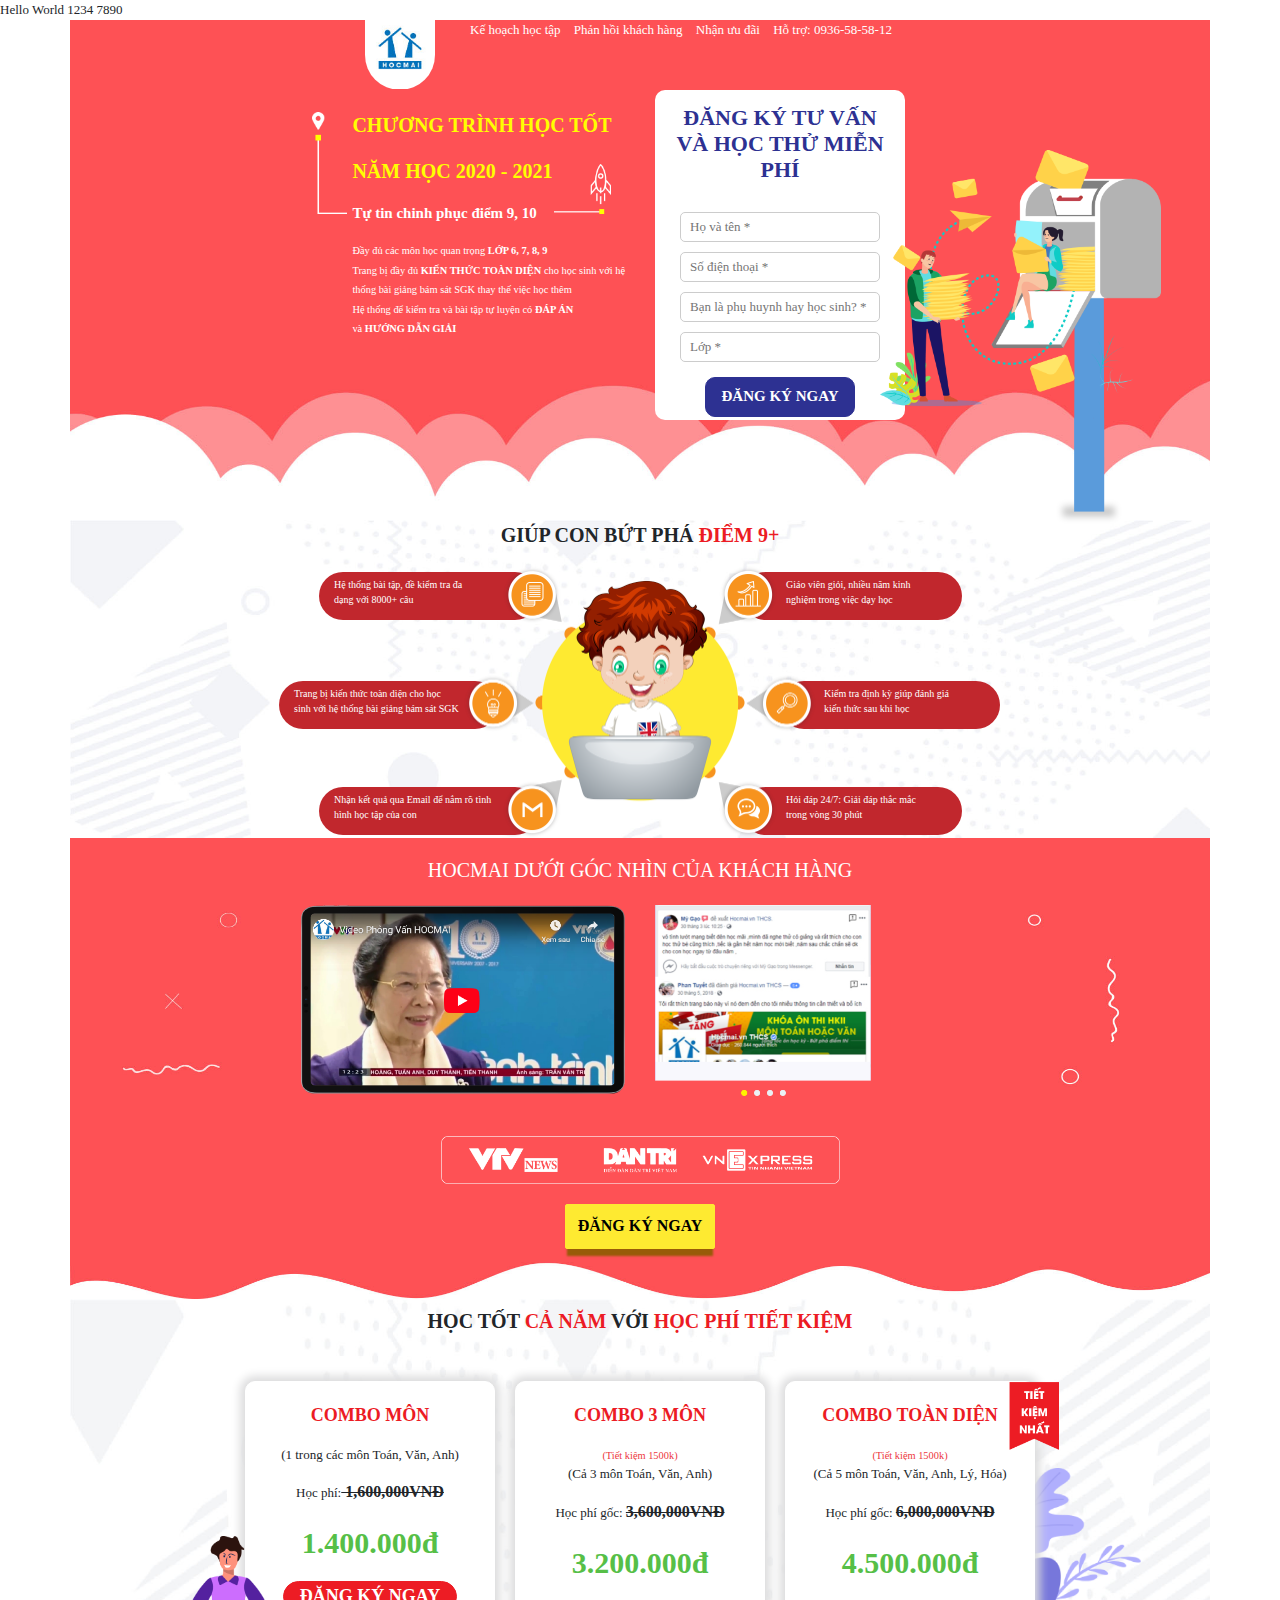
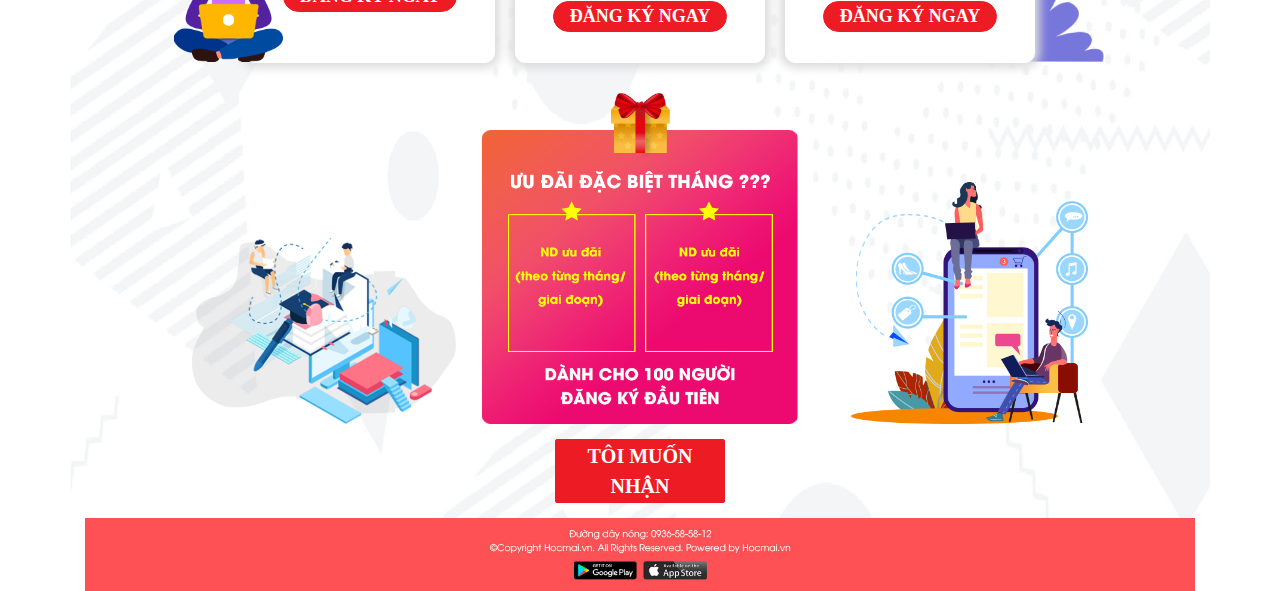
<file: 1/index.html>
<!DOCTYPE html>
<html lang="en">

<head>
    <meta charset="UTF-8">
    <meta name="viewport" content="width=device-width, initial-scale=1.0">
    <link rel="stylesheet" href="https://stackpath.bootstrapcdn.com/bootstrap/4.4.1/css/bootstrap.min.css"
        integrity="sha384-Vkoo8x4CGsO3+Hhxv8T/Q5PaXtkKtu6ug5TOeNV6gBiFeWPGFN9MuhOf23Q9Ifjh" crossorigin="anonymous">
    <link rel="stylesheet" href="https://cdnjs.cloudflare.com/ajax/libs/font-awesome/4.7.0/css/font-awesome.min.css">
    <link rel="stylesheet" href="./css/style.css">
    <link rel="stylesheet" href="./css/responsive.css">
    <title>Document</title>
</head>

<body>
    <!--LAYOUT 1-->
    Hello World 1234 7890
    <header>
        <div class="container">
            <div class="row">
                <div class="col-sm-7 col-md-6 col-lg-4 col-7">
                    <div class="logo"></div>
                </div>
                <div class="col-sm-5 col-md-6 col-lg-8 col-5 menu">
                    <div class="topnav" id="myTopnav">
                        <a href="#">Kế hoạch học tập</a>
                        <a href="#">Phản hồi khách hàng</a>
                        <a href="#">Nhận ưu đãi</a>
                        <a href="#">Hỗ trợ: 0936-58-58-12</a>
                        <a href="javascript:void(0);" class="icon" onclick="toggleNav()">
                            <i class="fa fa-bars"></i>
                        </a>
                    </div>
                </div>
            </div>
            <div class="row">
                <div class="col-md-6">
                    <div class="left-layout1">
                        <div class="left1-p1">
                            <p class="title">Chương trình học tốt</p>
                            <p class="title">Năm học 2020 - 2021</p>
                            <p class="sub-title">Tự tin chinh phục điểm 9, 10</p>
                            <img src="./images/left.png" class="icon-left" alt="">
                            <img src="./images/right.png" class="icon-right" alt="">
                            <small><i class="fa fa-star"></i> Đầy đủ các môn học quan trọng <b>LỚP 6, 7, 8,
                                    9</b></small><br>
                            <small><i class="fa fa-star"></i> Trang bị đầy đủ <b>KIẾN THỨC TOÀN DIỆN</b> cho học sinh
                                với hệ</small><br>
                            <small>thống bài giảng bám sát SGK thay thế việc học thêm</small><br>
                            <small><i class="fa fa-star"></i> Hệ thống để kiểm tra và bài tập tự luyện có <b>ĐÁP
                                    ÁN</b></small><br>
                            <small>và <b>HƯỚNG DẪN GIẢI</b></small><br>
                            <button>Đăng ký ngay</button>
                        </div>
                    </div>
                </div>
                <div class="col-md-6 right-layout1">
                    <div class="form">
                        <h3>Đăng ký tư vấn và học thử miễn phí</h3>
                        <input type="text" placeholder="Họ và tên *">
                        <input type="text" placeholder="Số điện thoại *">
                        <input type="text" placeholder="Bạn là phụ huynh hay học sinh? *">
                        <input type="text" placeholder="Lớp *">
                        <button>Đăng ký ngay</button>
                    </div>
                    <div class="thumbnail">
                        <img src="./images/anhtrangtri.png">
                    </div>
                </div>
            </div>
        </div>
    </header>
    <!--END LAYOUT 1-->
    <!--LAYOUT 2-->
    <div class="container layout2">
        <div class="row">
            <div class="mx-auto img-center">
                <p class="text-center title">Giúp con bứt phá <b style="color:#ec1b24;">điểm 9+</b></p>
                <img src="./images/thangbe1.png" class="rounded mx-auto d-block" width="50%" alt="">
                <div class="chips chip-left chip1">
                    <p>Hệ thống bài tập, đề kiểm tra đa <br> dạng với 8000+ câu</p>
                </div>
                <div class="chips chip-left chip2">
                    <p>Trang bị kiến thức toàn diện cho học <br> sinh với hệ thống bài giảng bám sát SGK</p>
                </div>
                <div class="chips chip-left chip3">
                    <p>Nhận kết quả qua Email để nắm rõ tình <br> hình học tập của con</p>
                </div>
                <div class="chips chip4">
                    <p style="padding-left: 20%;">Giáo viên giỏi, nhiều năm kinh <br> nghiệm trong việc dạy học</p>
                </div>
                <div class="chips chip5">
                    <p style="padding-left: 20%;">Kiểm tra định kỳ giúp đánh giá <br> kiến thức sau khi học</p>
                </div>
                <div class="chips chip6">
                    <p style="padding-left: 20%;">Hỏi đáp 24/7: Giải đáp thắc mắc <br>trong vòng 30 phút</p>
                </div>
            </div>
        </div>
        <div class="row d-flex justify-content-center">
            <div class="content2">
                <h1>Chương trình học <br> giúp con bứt phá <b style="color: red;">điểm 9+</b></h1>
                <div class="tags tag1">
                    <p>Hệ thống bài tập, đề kiểm tra đa dạng với 8000+ <br> câu</p>
                </div>
                <div class="tags tag2">
                    <p>Trang bị kiến thức toàn diện cho học sinh với hệ thống bài giảng bám sát SGK, thay thế việc đi
                        học thêm</p>
                </div>
            </div>
        </div>
    </div>
    <!--END LAYOUT 2 -->
    <!--LAYOUT 3-->
    <div class="container layout3">
        <h1 class="text-center">HOCMAI Dưới góc nhìn của khách hàng</h1>
        <div class="row">
            <div class="col-md-6">
                <img src="./images/video.png" class="right-img">
            </div>
            <div class="col-md-6">
                <img src="./images/slide.png" class="left-img">
            </div>
            <img src="./images/bao.png" class="rounded mx-auto d-block news" width="35%">
        </div>
        <div class="row sign-up"><button class="mx-auto">Đăng ký ngay</button></div>
    </div>
    <!--END LAYOUT 3-->
    <!--LAYOUT 4-->
    <div class="container layout4">
        <h1 class="text-center title">
            Học tốt <b style="color:#ec1b24;">cả năm</b> với <b style="color: #ec1b24;">học phí tiết kiệm</b>
        </h1>
        <div class="row justify-content-center">
            <div class="content">
                <p class="sub-title">combo môn</p>
                <p>(1 trong các môn Toán, Văn, Anh)</p>
                <p class="amount1">Học phí:<b> 1,600,000VNĐ</b></p>
                <p class="amount2">1.400.000đ</p>
                <input type="button" value="Đăng ký ngay">
                <img src="./images/trangtri1.png" class="trangtri1">
            </div>
            <div class="content">
                <p class="sub-title">combo 3 môn</p>
                <small style="color: #ed383e;">(Tiết kiệm 1500k)</small>
                <p>(Cả 3 môn Toán, Văn, Anh)</p>
                <p class="amount1">Học phí gốc: <b>3,600,000VNĐ</b></p>
                <p class="amount2">3.200.000đ</p>
                <input type="button" value="Đăng ký ngay">
            </div>
            <div class="content">
                <p class="sub-title">Combo toàn diện</p>
                <small style="color: #ed383e;">(Tiết kiệm 1500k)</small>
                <p>(Cả 5 môn Toán, Văn, Anh, Lý, Hóa)</p>
                <p class="amount1">Học phí gốc: <b>6,000,000VNĐ</b></p>
                <p class="amount2">4.500.000đ</p>
                <input type="button" value="Đăng ký ngay">
                <img src="./images/tietkiemnhat.png" class="tietkiem">
                <img src="./images/trangtri4.png" class="trangtri4">
            </div>
        </div>
        <div class="row">
            <div class="mx-auto content2">
                <img src="./images/uudaidacbiet.png" class="mx-auto d-block" width="60%" alt="">
                <img src="./images/trangtri2.png" class="trangtri2" alt="">
                <img src="./images/trangtri3.png" class="trangtri3" alt="">
            </div>
        </div>
        <div class="row justify-content-center">
            <button>Tôi muốn nhận</button>
        </div>
    </div>
    <!--END LAYOUT 4-->
    <!-- FOOTER -->
    <footer>
        <div class="container">
            <img src="./images/footer.jpg">
        </div>
    </footer>
    <!-- END FOOTER -->

    <!-- JS -->
    <script src="https://code.jquery.com/jquery-3.4.1.slim.min.js"
        integrity="sha384-J6qa4849blE2+poT4WnyKhv5vZF5SrPo0iEjwBvKU7imGFAV0wwj1yYfoRSJoZ+n"
        crossorigin="anonymous"></script>
    <script src="https://cdn.jsdelivr.net/npm/popper.js@1.16.0/dist/umd/popper.min.js"
        integrity="sha384-Q6E9RHvbIyZFJoft+2mJbHaEWldlvI9IOYy5n3zV9zzTtmI3UksdQRVvoxMfooAo"
        crossorigin="anonymous"></script>
    <script src="https://stackpath.bootstrapcdn.com/bootstrap/4.4.1/js/bootstrap.min.js"
        integrity="sha384-wfSDF2E50Y2D1uUdj0O3uMBJnjuUD4Ih7YwaYd1iqfktj0Uod8GCExl3Og8ifwB6"
        crossorigin="anonymous"></script>
    <script src="./js/main.js"></script>
    <script>
        $(document).ready(function () {
            $("#buttonTg").click(function () {
                $("#topNav1").show();
            });
        });
    </script>
    <!-- END JS-->
</body>

</html>
</file>
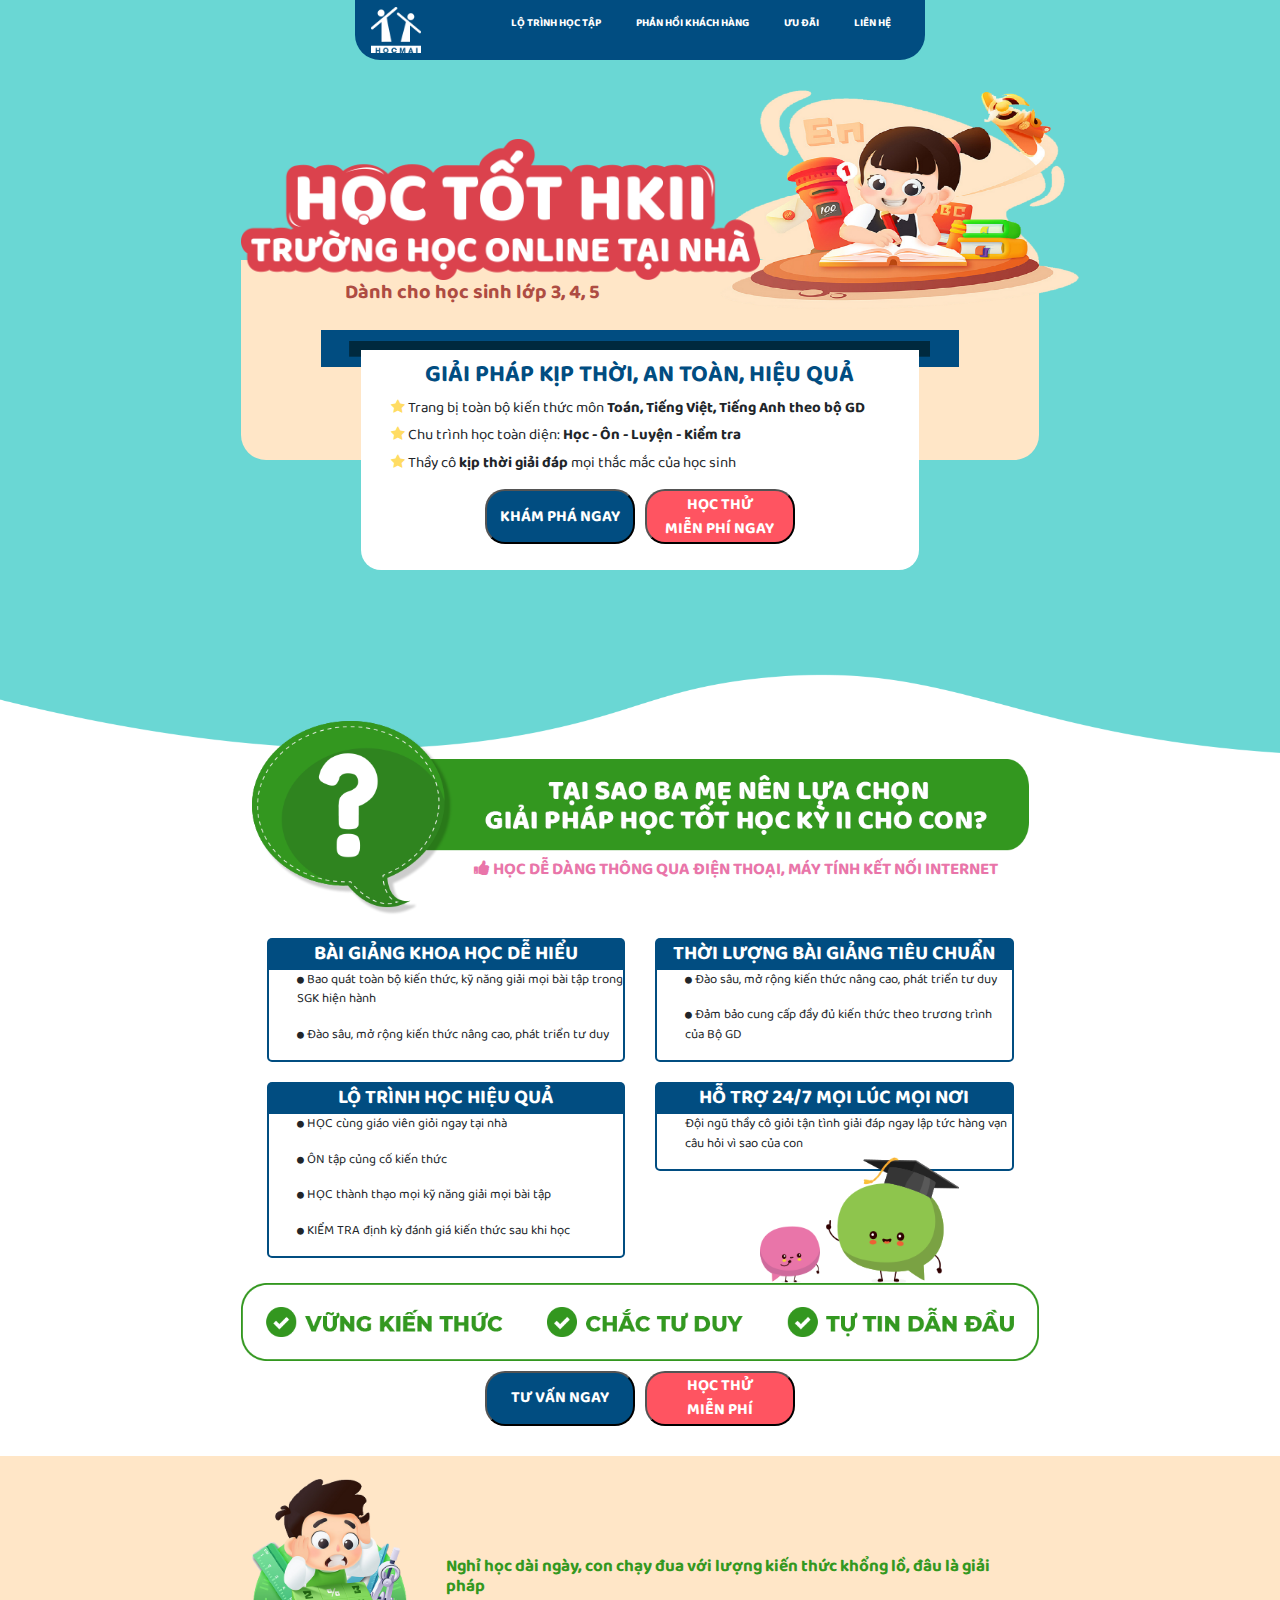
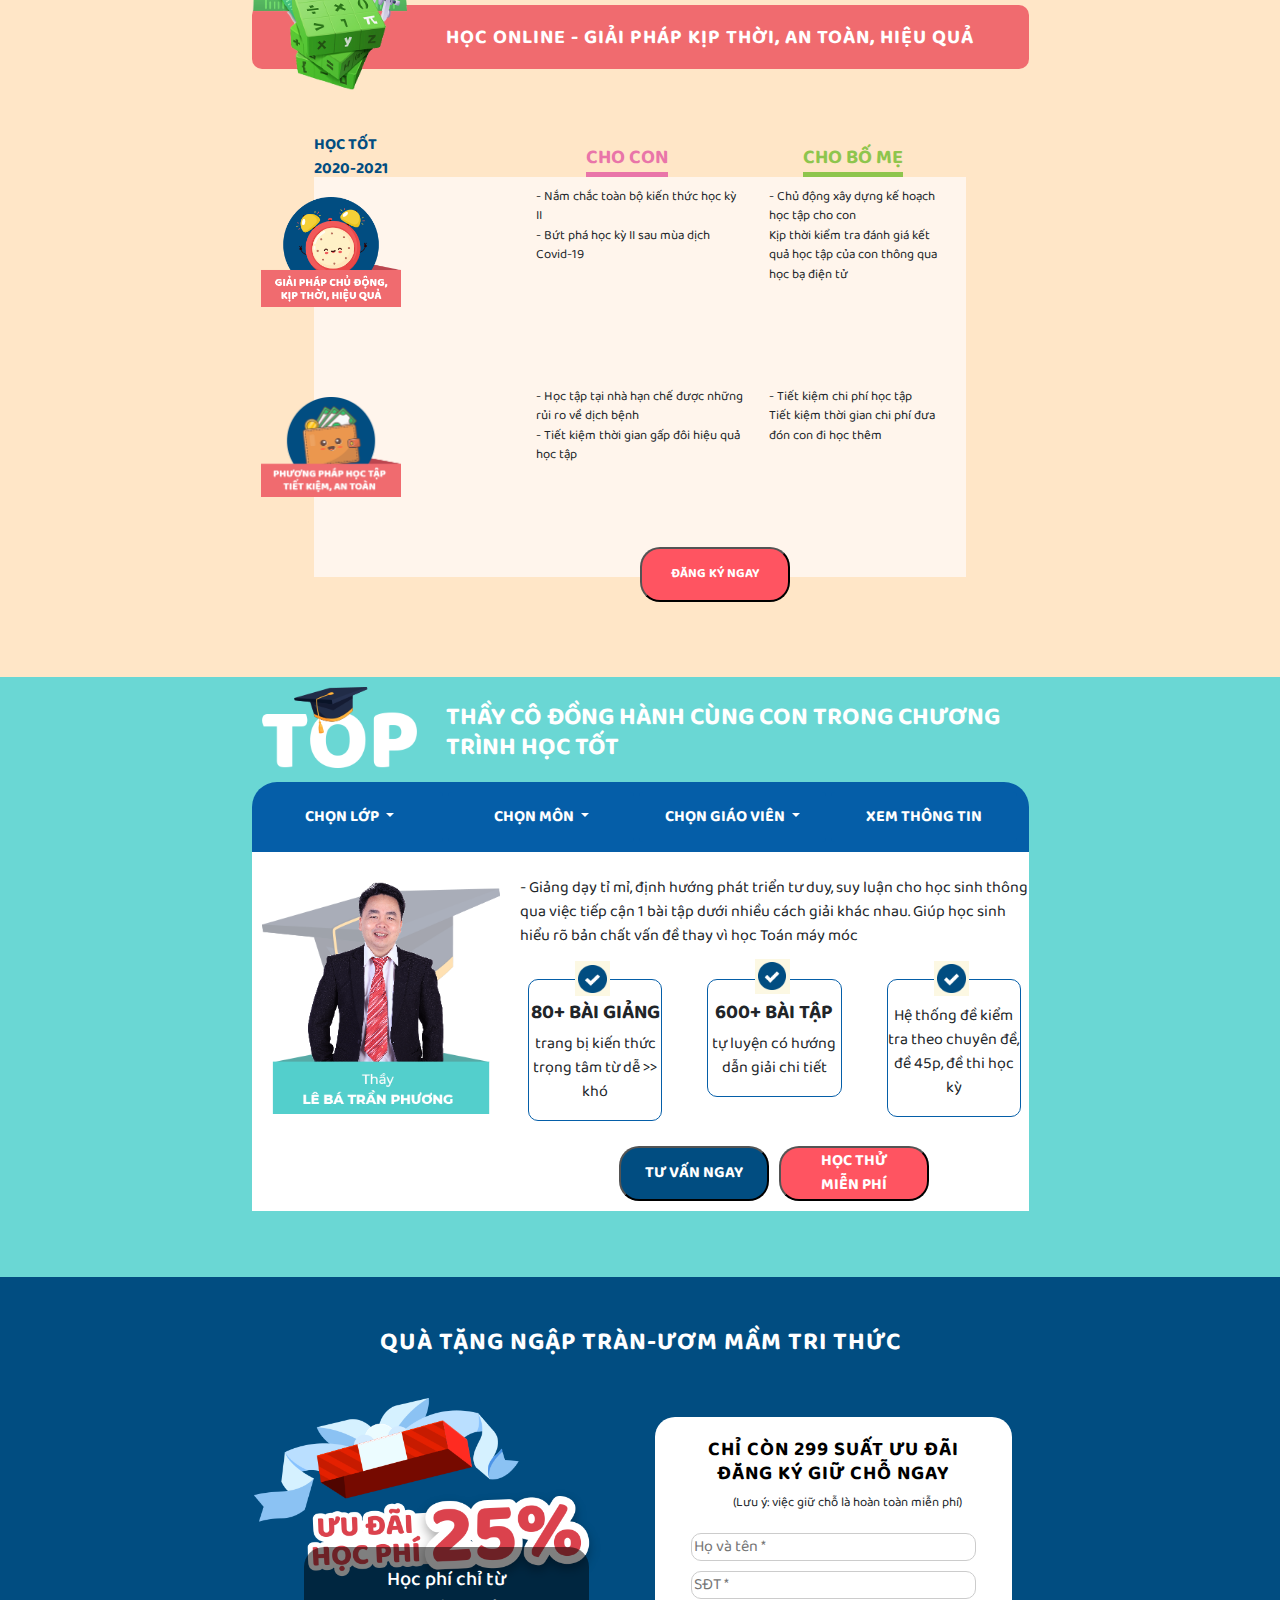
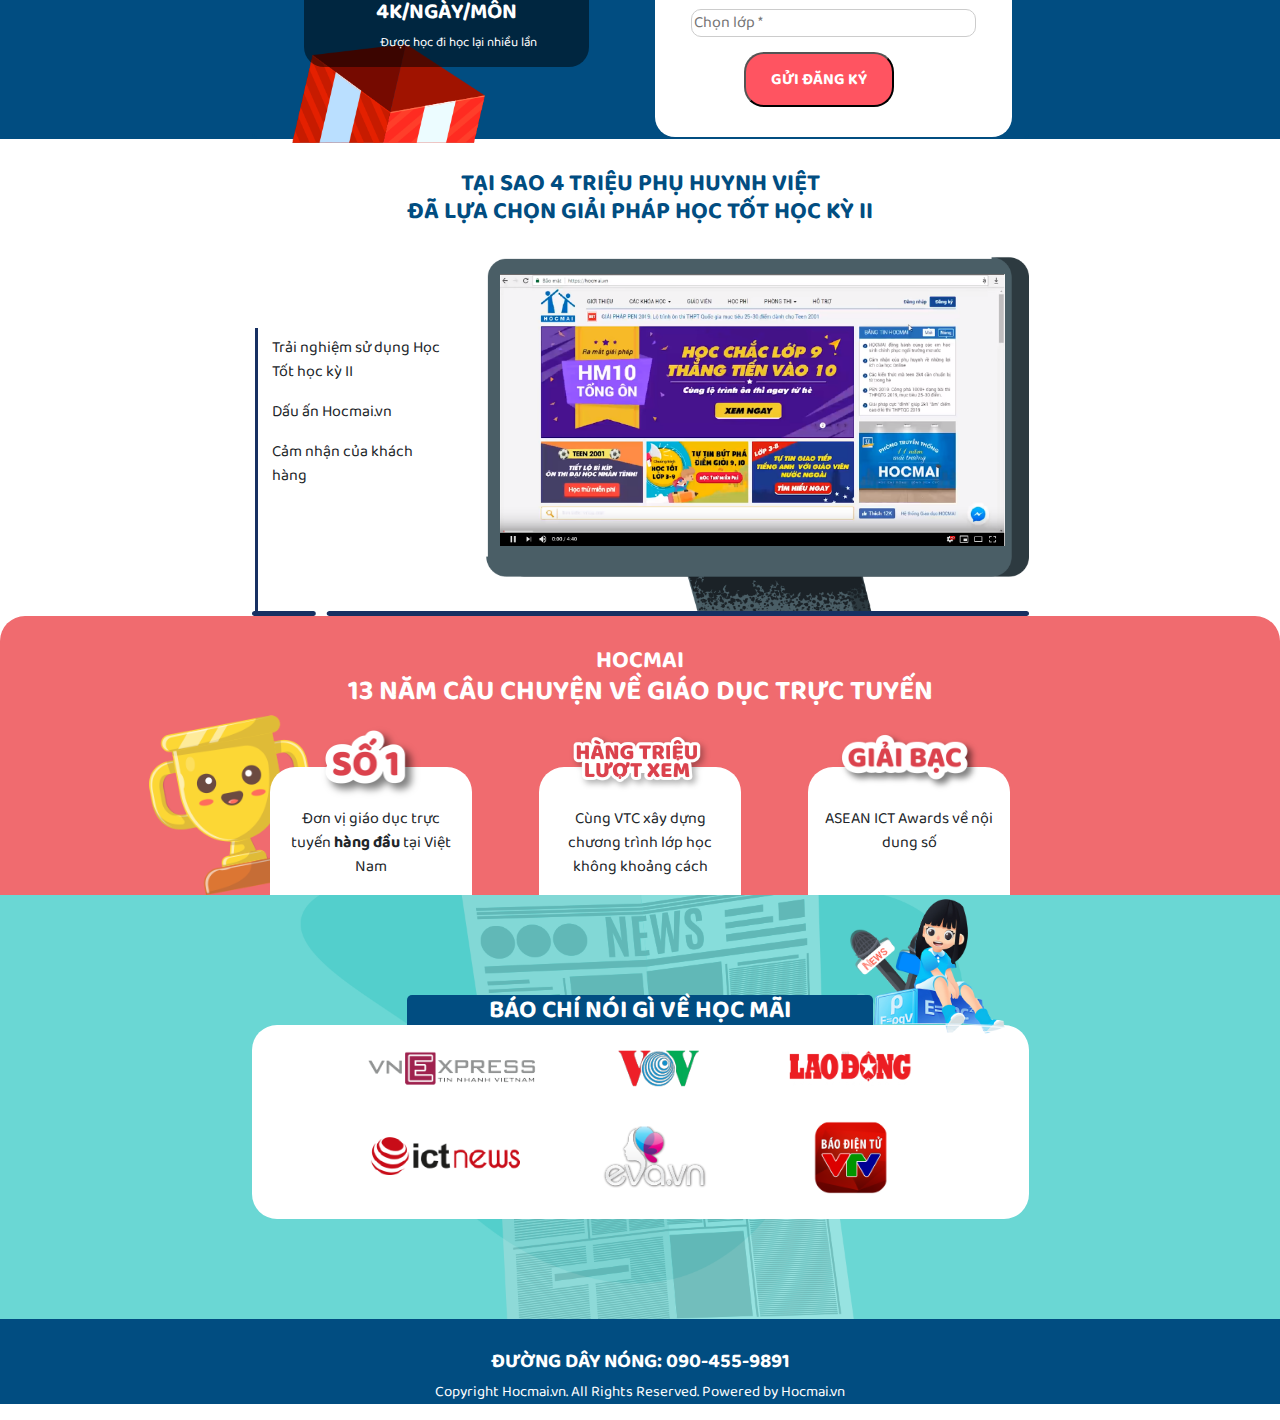
<file: 2/index2.html>
<!DOCTYPE html>
<html lang="en">

<head>
    <meta charset="UTF-8">
    <meta name="viewport" content="width=device-width, initial-scale=1.0">
    <title>Document</title>
    <link href="https://fonts.googleapis.com/css2?family=Baloo+Thambi+2&display=swap" rel="stylesheet">
    <link rel="stylesheet" href="https://stackpath.bootstrapcdn.com/bootstrap/4.4.1/css/bootstrap.min.css" integrity="sha384-Vkoo8x4CGsO3+Hhxv8T/Q5PaXtkKtu6ug5TOeNV6gBiFeWPGFN9MuhOf23Q9Ifjh" crossorigin="anonymous">
    <link rel="stylesheet" href="https://cdnjs.cloudflare.com/ajax/libs/font-awesome/4.7.0/css/font-awesome.min.css">
    <link rel="stylesheet" href="./css/style2.css">
    <link rel="stylesheet" href="./css/responsive2.css">
</head>

<body>
    <header>
        <div class="container">
            <div class="row">
                <nav class="mx-auto">
                    <img class="logo" src="./images/logo2.png" alt="">
                    <ul class="nav-links">
                        <li><a href="#">Lộ trình học tập</a></li>
                        <li><a href="#">Phản hồi khách hàng</a></li>
                        <li><a href="#">Ưu đãi</a></li>
                        <li><a href="#">Liên hệ</a></li>
                    </ul>
                </nav>
                <div class="hamburger">
                    <div class="line1"></div>
                    <div class="line2"></div>
                    <div class="line3"></div>
                </div>
            </div>
            <div class="row">
                <div class="header-bottom">
                    <img src="./images/text1.png" class="text1" alt="">
                    <img src="./images/kid1.png" class="kid1" alt="">
                    <h5>Dành cho học sinh lớp 3, 4, 5</h5>
                    <img src="./images/ruler.png" class="ruler" alt="">
                    <div class="alert1">
                        <h4>Giải pháp kịp thời, an toàn, hiệu quả</h4>
                        <p><i class="fa fa-star"></i> Trang bị toàn bộ kiến thức môn <b> Toán, Tiếng Việt, Tiếng Anh theo bộ GD</b></p>
                        <p><i class="fa fa-star"></i> Chu trình học toàn diện: <b>Học - Ôn - Luyện - Kiểm tra</b></p>
                        <p><i class="fa fa-star"></i> Thầy cô <b> kịp thời giải đáp</b> mọi thắc mắc của học sinh</p>
                        <div class="row justify-content-center">
                            <button class="btn1">Khám phá ngay</button>
                            <button class="btn2">Học thử<br> miễn phí ngay</button>
                        </div>
                    </div>
                </div>
            </div>
        </div>
    </header>
    <main>
        <img src="./images/noname.png" width="100%" alt="">
        <!-- LAYOUT 1 -->
        <div class="container">
            <div class="layout1-top">
                <img src="./images/question1.png" alt="">
                <p><i class="fa fa-thumbs-up"></i> Học dễ dàng thông qua điện thoại, máy tính kết nối internet</p>
            </div>
            <div class="layout1-mid">
                <div class="row mx-auto big-boxs">
                    <div class=" col-sm-6 boxs ">
                        <div class="title ">
                            Bài giảng khoa học dễ hiểu
                        </div>
                        <div class="content ">
                            <p><i class="fa fa-circle "></i> Bao quát toàn bộ kiến thức, kỹ năng giải mọi bài tập trong SGK hiện hành</p>
                            <p><i class="fa fa-circle "></i> Đào sâu, mở rộng kiến thức nâng cao, phát triển tư duy</p>
                        </div>
                    </div>
                    <div class="col-sm-6 boxs ">
                        <div class="title ">
                            Thời lượng bài giảng tiêu chuẩn
                        </div>
                        <div class="content ">
                            <p><i class="fa fa-circle "></i> Đào sâu, mở rộng kiến thức nâng cao, phát triển tư duy</p>
                            <p><i class="fa fa-circle "></i> Đảm bảo cung cấp đầy đủ kiến thức theo trương trình của Bộ GD</p>

                        </div>
                    </div>
                    <div class="col-sm-6 boxs ">
                        <div class="title ">
                            Lộ trình học hiệu quả
                        </div>
                        <div class="content ">
                            <p><i class="fa fa-circle "></i> HỌC cùng giáo viên giỏi ngay tại nhà</p>
                            <p><i class="fa fa-circle "></i> ÔN tập củng cố kiến thức</p>
                            <p><i class="fa fa-circle "></i> HỌC thành thạo mọi kỹ năng giải mọi bài tập</p>
                            <p><i class="fa fa-circle "></i> KIỂM TRA định kỳ đánh giá kiến thức sau khi học</p>
                        </div>
                    </div>
                    <div class="col-sm-6 boxs ">
                        <div class="title ">
                            Hỗ trợ 24/7 mọi lúc mọi nơi
                        </div>
                        <div class="content ">
                            <p>Đội ngũ thầy cô giỏi tận tình giải đáp ngay lập tức hàng vạn câu hỏi vì sao của con</p>
                        </div>
                    </div>
                </div>
            </div>
            <div class="layout1-bottom">
                <div class="row">
                    <div class="mx-auto frames">
                        <img src="./images/layout1-bottom.png" class="noname1" alt="">
                        <img src="./images/professor1.png" class="professor" alt="">
                    </div>
                </div>
                <div class="row justify-content-center">
                    <button class="btn1">Tư vấn ngay</button>
                    <button class="btn2">Học thử<br> miễn phí </button>
                </div>
            </div>
            <!-- END LAYOUT 1 -->
        </div>
        <!-- LAYOUT 2 -->
        <div class="layout2">
            <div class="container">
                <div class="mx-auto layout2-top">
                    <h6>Nghỉ học dài ngày, con chạy đua với lượng kiến thức khổng lồ, đâu là giải pháp</h6>
                    <img src="./images/kid2.png" class="kid2" alt="">
                    <div class="banner-text">
                        <h1>Học online - giải pháp kịp thời, an toàn, hiệu quả</h1>
                    </div>
                </div>
                <div class="mx-auto borders">
                    <div class="mx-auto content1">
                        <div class="row row-cols-2 row-cols-md-3">
                            <div class="col col-12 first">
                                <img src="./images/sticker1.png" class="sticker1" alt="">
                                <p>HỌC TỐT <br> 2020-2021</p>
                            </div>
                            <div class="col second">
                                <p> - Nắm chắc toàn bộ kiến thức học kỳ II <br> - Bứt phá học kỳ II sau mùa dịch Covid-19 </p>
                                <h6>CHO CON</h6>
                            </div>
                            <div class="col third">
                                <p>- Chủ động xây dựng kế hoạch học tập cho con <br> Kịp thời kiểm tra đánh giá kết quả học tập của con thông qua học bạ điện tử</p>
                                <h6>CHO BỐ MẸ</h6>
                            </div>
                        </div>
                        <div class="row row-cols-2 row-cols-md-3">
                            <div class="col col-12 first">
                                <img src="./images/sticker2.png" class="sticker1" alt="">
                            </div>
                            <div class="col second">
                                <p> - Học tập tại nhà hạn chế được những rủi ro về dịch bệnh <br> - Tiết kiệm thời gian gấp đôi hiệu quả học tập </p>
                                <h6 class="hide">CHO CON</h6>
                                <button class="btn2">ĐĂNG KÝ NGAY</button>
                            </div>
                            <div class="col third">
                                <p>- Tiết kiệm chi phí học tập <br> Tiết kiệm thời gian chi phí đưa đón con đi học thêm</p>
                                <h6 class="hide">CHO BỐ MẸ</h6>
                            </div>
                        </div>
                    </div>
                </div>
            </div>
        </div>
        <!-- END LAYOUT 2 -->

        <!-- LAYOUT 3 -->
        <div class="layout3">
            <div class="container">
                <div class="mx-auto layout3-top">
                    <img src="./images/top.png" alt="">
                    <h1>Thầy cô đồng hành cùng con trong chương trình học tốt</h1>
                </div>
                <div class="layout3-mid">
                    <div class="mx-auto content-header">
                        <div class="dropdown">
                            <button class="btn dropdown-toggle" type="button" id="dropdownMenuButton" data-toggle="dropdown" aria-haspopup="true" aria-expanded="false">
                              Chọn lớp
                            </button>
                            <div class="dropdown-menu" aria-labelledby="dropdownMenuButton">
                                <a class="dropdown-item" href="#">1</a>
                                <a class="dropdown-item" href="#">2</a>
                            </div>
                        </div>
                        <div class="dropdown">
                            <button class="btn dropdown-toggle" type="button" id="dropdownMenuButton" data-toggle="dropdown" aria-haspopup="true" aria-expanded="false">
                              Chọn môn
                            </button>
                            <div class="dropdown-menu" aria-labelledby="dropdownMenuButton">
                                <a class="dropdown-item" href="#">1</a>
                                <a class="dropdown-item" href="#">2</a>
                            </div>
                        </div>
                        <div class="dropdown">
                            <button class="btn dropdown-toggle" type="button" id="dropdownMenuButton" data-toggle="dropdown" aria-haspopup="true" aria-expanded="false">
                              Chọn giáo viên
                            </button>
                            <div class="dropdown-menu" aria-labelledby="dropdownMenuButton">
                                <a class="dropdown-item" href="#">1</a>
                                <a class="dropdown-item" href="#">2</a>
                            </div>
                        </div>
                        <div class="dropdown">
                            <button class="btn">
                              Xem thông tin
                            </button>
                        </div>
                    </div>
                    <div class="mx-auto content-mid">
                        <div class="row">
                            <div class="col-md-4">
                                <img src="./images/teacher.png" class="teacher" alt="">
                            </div>
                            <div class="col-md-8">
                                <br>
                                <p> - Giảng dạy tỉ mỉ, định hướng phát triển tư duy, suy luận cho học sinh thông qua việc tiếp cận 1 bài tập dưới nhiều cách giải khác nhau. Giúp học sinh hiểu rõ bản chất vấn đề thay vì học Toán máy móc</p>
                                <div class="row">
                                    <div class="col-md-4">
                                        <div class="items">
                                            <h1>80+ Bài giảng</h1>
                                            <p>trang bị kiến thức trọng tâm từ dễ >> khó</p>
                                            <img src="./images/mark.png" class="mark" alt="">
                                        </div>
                                    </div>
                                    <div class="col-md-4">
                                        <div class="items">
                                            <h1>600+ Bài tập</h1>
                                            <p>tự luyện có hướng dẫn giải chi tiết</p>
                                            <img src="./images/mark.png" class="mark" alt="">
                                        </div>
                                    </div>
                                    <div class="col-md-4">
                                        <div class="items">
                                            <br>
                                            <p>Hệ thống đề kiểm tra theo chuyên đề, đề 45p, đề thi học kỳ</p>
                                            <img src="./images/mark.png" class="mark" alt="">
                                        </div>
                                    </div>
                                </div>
                                <div class="row justify-content-center">
                                    <button class="btn1">Tư vấn ngay</button>
                                    <button class="btn2">Học thử<br> miễn phí </button>
                                </div>
                            </div>
                        </div>
                    </div>
                </div>
            </div>
        </div>
        <!-- END LAYOUT 3 -->

        <!-- LAYOUT 4 -->
        <div class="layout4">
            <div class="container">
                <h1 class="text-center">
                    Quà tặng ngập tràn-ươm mầm tri thức
                </h1>
                <div class="row mx-auto content">
                    <div class="col-md left">
                        <div class="content-left">
                            <h6>Học phí chỉ từ</h6>
                            <h3>4k/ngày/môn</h3>
                            <p>Được học đi học lại nhiều lần</p>
                        </div>
                        <img src="./images/gift-top.png" class="gift-top" alt="">
                        <img src="./images/gift-bottom.png" class="gift-bottom" alt="">
                    </div>
                    <div class="col-md right">
                        <div class="content-right">
                            <h1>Chỉ còn 299 suất ưu đãi <br>đăng ký giữ chỗ ngay</h1>
                            <p>(Lưu ý: việc giữ chỗ là hoàn toàn miễn phí)</p>
                            <input type="text" placeholder="Họ và tên *">
                            <input type="text" placeholder="SĐT *">
                            <input type="text" placeholder="Chọn lớp *">
                            <button class="btn2">Gửi đăng ký</button>
                        </div>
                    </div>
                </div>
            </div>
        </div>
        <!-- END LAYOUT 4 -->
        <!-- LAYOUT 5 -->
        <div class="layout5">
            <div class="container">
                <h1 class="text-center">
                    Tại sao 4 triệu phụ huynh Việt <br> Đã lựa chọn giải pháp học tốt học kỳ II
                </h1>
                <div class="mx-auto layout5-top">
                    <img src="./images/cpt-screen.png" class="cpt-screen" alt="">
                    <img src="./images/web.png" class="web" alt="">
                    <div class="left-side">
                        <p class="line1">Trải nghiệm sử dụng Học Tốt học kỳ II</p>
                        <p class="line2">Dấu ấn Hocmai.vn</p>
                        <p class="line3">Cảm nhận của khách hàng</p>
                        <img src="./images/verticalline.png" class="verticalline" alt="">
                    </div>
                    <img src="./images/underline.png" class="underline" alt="">
                </div>
            </div>
            <div class="layout5-mid">
                <div class="container">
                    <div class="main-content">
                        <div class="title-layout5-mid">
                            <h1 class="text-center">HOCMAI</h1>
                            <h3 class="text-center">13 năm câu chuyện về giáo dục trực tuyến</h3>
                        </div>
                        <div class="mx-auto item">
                            <div class="row">
                                <div class="col-3 item-child">
                                    <img src="./images/so1.png" class="so1" alt="">
                                    <p>Đơn vị giáo dục trực tuyến <b>hàng đầu</b> tại Việt Nam</p>
                                    <img src="./images/cup.png" class="cup" alt="">
                                </div>
                                <div class="col-3 item-child">
                                    <img src="./images/abc.png" class="luotxem" alt="">
                                    <p>Cùng VTC xây dựng chương trình lớp học không khoảng cách</p>
                                </div>
                                <div class="col-3 item-child">
                                    <img src="./images/giaibac.png" class="giaibac" alt="">
                                    <p>ASEAN ICT Awards về nội dung số</p>
                                </div>
                            </div>
                        </div>
                    </div>
                </div>
            </div>
            <div class="layout5-bottom">
                <div class="container">
                    <div class="mx-auto borders">
                        <div class="mx-auto title-layout5-bottom">
                            <h1 class="text-center">Báo chí nói gì về học mãi</h1>
                        </div>
                        <div class="mx-auto publishers">
                            <img src="./images/publishers.png" class="rounded mx-auto d-block publish" alt="">
                            <img src="./images/kid3.png" class="kid3" alt="">
                        </div>
                    </div>
                </div>
            </div>
        </div>
        <!-- END LAYOUT 5 -->
    </main>
    <footer>
        <div class="container">
            <h1 class="text-center">
                Đường dây nóng: 090-455-9891
            </h1>
            <p class="text-center">
                Copyright Hocmai.vn. All Rights Reserved. Powered by Hocmai.vn
            </p>
        </div>
    </footer>
    <script src="./js/main.js "></script>
    <script src="https://code.jquery.com/jquery-3.4.1.slim.min.js" integrity="sha384-J6qa4849blE2+poT4WnyKhv5vZF5SrPo0iEjwBvKU7imGFAV0wwj1yYfoRSJoZ+n" crossorigin="anonymous"></script>
    <script src="https://cdn.jsdelivr.net/npm/popper.js@1.16.0/dist/umd/popper.min.js" integrity="sha384-Q6E9RHvbIyZFJoft+2mJbHaEWldlvI9IOYy5n3zV9zzTtmI3UksdQRVvoxMfooAo" crossorigin="anonymous"></script>
    <script src="https://stackpath.bootstrapcdn.com/bootstrap/4.4.1/js/bootstrap.min.js" integrity="sha384-wfSDF2E50Y2D1uUdj0O3uMBJnjuUD4Ih7YwaYd1iqfktj0Uod8GCExl3Og8ifwB6" crossorigin="anonymous"></script>
</body>

</html>
</file>
<file: 1/css/style.css>
body {
    font-family: Myriad Pro, Regular;
    font-size: 13px;
}

header .container { 
    height: 500px;
    background-image: url("../images/background-layout1.jpg");
    background-repeat: no-repeat;
    background-size: cover;
}
header .row .logo {
    float: right;
    width: 70px;
    height: 70px;
    background-image: url("../images/logo.jpg");
    background-repeat: no-repeat;
    background-size: contain;
    border-bottom-left-radius: 50px;
    border-bottom-right-radius: 50px;
}
/* .menu ul {
    list-style: none;
}
.menu ul li a {
    color : white;
    font-size: 16px;
} */
.navbar {
    padding: 0 0;
}

.navbar-light .navbar-nav .nav-link {
    color : white;
}
.navbar-light .navbar-nav .nav-link:hover {
    color: white;
}
.topnav a {
    color: white;
    padding: 5px 5px;
    text-align: center;
    text-decoration: none;
}
.topnav .icon {
    display: none;
}
.left1-p1 {
    margin-top: 20px;
    float: right;
    color: white;
    position: relative;
}
.left-layout1 .title {
    font-size: 20px;
    color: #ffff00;
    text-transform: uppercase;
    font-weight: bolder;
}

.left1-p1 .sub-title {
    color: white;
    font-size: 15px;
    font-weight: bold;
}

.left1-p1 small i {
    display: none;
}

.left1-p1 button {
    width: 150px;
    height: 45px;
    background-color: #feea31;
    color: black;
    font-weight: bold;
    font-size: 18px;
    box-shadow: 0 9px 2px -2px #995b08;
    border: 1px solid #feea31;
    border-radius: 2px;
    text-transform: uppercase;
    display: none;
}

.icon-left {
    position: absolute;
    bottom: 54%;
    left: -15%;
    height: 45%;
}

.icon-right {
    position: absolute;
    bottom: 54%;
    height: 22%;
    right: 5%;
}
.right-layout1 {
    position: relative;
}
.form {
    width: 250px;
    height: 330px;
    background-color: white;
    border-radius: 10px;
}

.form h3 {
    color: #2d3192;
    text-align: center;
    font-size: 22px;
    text-transform: uppercase;
    font-weight: 900;
    padding: 15px;
}

.form input {
    width: 200px;
    height: 30px;
    margin: 5px 25px;
    border: 1px solid #cccccc;
    border-radius: 5px;
}
.form input:focus {
    outline:none;
}
.form ::-webkit-input-placeholder {
    padding: 7px;
}

.form button {
    width: 150px;
    height: 40px;
    margin: 10px 50px;
    background-color: #2d3192;
    color: white;
    border: 1px solid #2d3192;
    border-radius: 10px;
    text-transform: uppercase;
    font-weight: 900;
    font-size: 15px;
}

.thumbnail{
    position: absolute;
    top: 60px;
    left: 240px;
}

.thumbnail img {
    width: 85%;
}
/* END LAYOUT 1 */

/* LAYOUT 2*/
.layout2 {
    position: relative;
    background-image: url("../images/background-layout2.jpg");
    background-repeat: no-repeat;
    background-size: 100%;
    z-index: -1;
}
.layout2 .title {
    font-size: 20px;
    text-transform: uppercase;
    font-weight: bold;
}
.img-center {
    position: relative;
}
.chips {
    width: 220px;
    height: 48px;
    border-radius: 25px;
    background-color: #c1272d;
    position: absolute;
    z-index: -2;
}
.chips p {
    color: white;
    font-size:10px;
    padding: 5px 15px;
}
.chip1 {
    top: 52px;
    left: 31px;
}

.chip2 {
    top: 161px;
    left: -9px;
}
.chip3 {
    top: 267px;
    left: 31px;
}
.chip4 {
    top: 52px;
    right: 30px;
}
.chip5 {
    top: 161px;
    right: -8px;
}
.chip6 {
    top: 267px;
    right: 30px;
}

.layout2 .content2 {
    display: none;
}


/* END LAYOUT 2 */

/* LAYOUT 3 */

.layout3 {
    background-image: url("../images/background-layout3.jpg");
    background-repeat: no-repeat;
    background-size: 100% 100%;
}

.layout3 h1 {
    color: white;
    font-size: 20px;
    text-transform: uppercase;
    padding-top: 20px;
}

.layout3 .right-img {
    width: 60%;
    float: right;
    padding: 15px 0 20px;
}

.layout3 .left-img {
    width: 40%;
    padding: 15px 0 20px;
}

.layout3 .news {
    padding: 20px 0 20px;
}

.layout3 .sign-up {
    padding-bottom:  50px;
}
.layout3 button {
    width: 150px;
    height: 45px;
    background-color: #feea31;
    color: black;
    font-weight: bold;
    font-size: medium;
    box-shadow: 0 9px 2px -2px #995b08;
    border: 1px solid #feea31;
    border-radius: 2px;
    text-transform: uppercase;
}

/* END LAYOUT 3 */

/* LAYOUT 4 */
.layout4 {
    position: relative;
    z-index: -1;
    background-image: url("../images/background-layout4.jpg");
    background-repeat: no-repeat;
    background-size: cover;
}

.layout4 .content {
    width: 250px;
    background-color: white;
    margin:20px 10px 20px 10px;
    border: 1px solid white;
    border-radius: 5px;
    box-shadow: -0 0 10px 5px #dcdcdd;
    text-align: center;
    border-radius: 10px;
    position: relative;
}
.layout4 .title {
    font-size: 20px;
    text-transform: uppercase;
    padding: 10px 0 20px 0;
    font-weight: bold;
}

.layout4 .content .sub-title {
    margin-top: 20px;
    color: #ec1b24;
    text-transform: uppercase;
    font-weight: bolder;
    font-size: 18px;
}

.layout4 .discount {
    text-decoration: line-through;
}

.layout4 .amount1 b {
    font-size: 16px;
    text-decoration: line-through;
}

.layout4 .amount2 {
    font-size: 30px;
    font-weight: bolder;
    color:#56bf47;
}

.layout4 input {
    width: 70%;
    background-color: #ed1c24;
    border: 1px solid #ed1c24;
    border-radius: 25px;
    color: white;
    font-size: 18px;
    text-transform: uppercase;
    font-weight: bold;
    margin-bottom: 30px;
}

.layout4 .trangtri1 {
    position: absolute;
    height: 45%;
    bottom: 0px;
    right: 85%;
}

.layout4 .tietkiem {
    position: absolute;
    width: 20%;
    top: 0px;
    right: -25px;
}
.layout4 .content2 {
    margin-top: 10px;
    position: relative;
}

.layout4 .trangtri4 {
    position: absolute;
    width: 76%;
    bottom: 0px;
    z-index: -1;
    left: 67%;
}

.layout4 .trangtri2 {
    position: absolute;
    width: 50%;
    bottom: 0;
    left: -35%;
}
.layout4 .trangtri3 {
    position: absolute;
    width: 45%;
    bottom: 0;
    right: -35%;
}

.layout4 button {
    width: 170px;
    margin: 15px 0 15px 0;
    background-color: #ed1c24;
    color: white;
    border: 1px solid #ed1c24;
    border-radius: 2px;
    font-size: 20px;
    text-transform: uppercase;
    font-weight: bold;
}

/* END LAYOUT 4 */

footer img {
    width: 100%;
}
</file>
<file: 1/css/responsive.css>
@media screen and (max-width: 768px) {
    /*LAYOUT 1 */
    header .container {
        background-size: cover;
        height: 600px;
        position: relative;
    }
    .logo {
        position: absolute;
        right: 0;
    }
    .topnav a {
        display: none; 
    }
    .topnav .icon {
        display: block;
        float: right;
    }
    .topnav.responsive {
        position: relative;
        float: right;
        
    }
    .topnav.responsive a.icon {
        position: absolute;
        right: 0;
        top: 0;
    }

    .topnav.responsive a {
        font-size: 11px;
        float: none;
        display: block;
        text-align: justify;
    }

    .topnav.responsive a:first-child {
        margin-top: 15px;
    }

    .left1-p1 {
        width: 70%;
        margin: 40px auto;
        float: none;
    }
    
    .left1-p1 .title, .sub-title {
        font-size: 25px;
        text-align: center;
        margin: 0;
    }
    
    .left1-p1 small i {
        display: inline;
    }
    
    .left1-p1 small {
        font-size: 15px;
    }
    .left1-p1 button {
        display: block;
        margin: auto;
    }
    .left1-p1 img {
        display: none;
    }
    .right-layout1 {
        display: none;
    }
    /* END LAYOUT 1*/
    
    /* LAYOUT 2 */
    .layout2 {
        background-image: none;
        height: auto;
    }

    .layout2 .img-center {
        display: none;
    }
    
    .layout2 .content2 {
        display: block;
    }
    
    .layout2 .content2 h1 {
        font-size: 20px;
        text-transform: uppercase;
        text-align: center;
        font-weight: bold;
    }
    .layout2 .content2 .tags {
        position: relative;
        background-color: #f7931e;
        width: 260px;
        height: 50px;
        border-radius: 25px;
        margin: 10px 0 20px;
    }

    .layout2 .content2 .tags p {
        position: absolute;
        top: 7px;
        left: 15px;
        font-size: 11px;
        color: white;
        margin-bottom: -25px;
    }
    /* END LAYOUT 2*/

    /* LAYOUT 3 */
    .layout3 {
        background-size: cover;
    }
    .layout3 .right-img {
        width: 100%;
        float: left;
    }
    
    .layout3 .left-img {
        width: 100%;
    }

    .layout3 .news {
        width: 80%;
        margin: -35px 0 25px;
    }
    /* END LAYOUT 3*/

    /* LAYOUT 4 */
    .content img {
        display: none;
    }

    .content2 img {
        display: none;
    }
    /* END LAYOUT 4 */
}
@media screen and (max-width: 576px) {
    .left1-p1 {
        width: 90%;
    }
}
@media screen and (max-width: 992px) {
    .right-layout1 .thumbnail {
        display: none;
    }
}
</file>
<file: 2/css/style2.css>
header {
    background-color: #6ad7d4;
}

* {
    box-sizing: border-box;
    font-family: 'Baloo Thambi 2', cursive;
}

header {
    background-color: #6ad7d4;
}

nav {
    display: flex;
    justify-content: space-around;
    align-items: center;
    min-height: 60px;
    background-color: #014d81;
    width: 50%;
    border-bottom-left-radius: 25px;
    border-bottom-right-radius: 25px;
}

.logo {
    width: 50px;
}

.nav-links {
    display: flex;
    justify-content: space-around;
    width: 80%;
}

.nav-links li {
    list-style: none;
}

.nav-links a {
    color: white;
    text-decoration: none;
    text-transform: uppercase;
    font-size: 11px;
    font-weight: bold;
}

.hamburger {
    display: none;
}

.hamburger div {
    width: 25px;
    height: 3px;
    background-color: white;
    margin: 5px;
}

.header-bottom {
    width: 70%;
    height: 200px;
    background-color: #ffe6c7;
    margin: 200px auto;
    position: relative;
    border-radius: 0 0 25px 25px;
}

.header-bottom .text1 {
    z-index: 1;
    width: 65%;
    position: absolute;
    bottom: 90%;
}

.header-bottom .kid1 {
    width: 45%;
    height: 220px;
    position: absolute;
    bottom: 75%;
    left: 60%;
}

.header-bottom h5 {
    position: absolute;
    top: 10%;
    left: 13%;
    color: #ae4c42;
    font-weight: bold;
}

.ruler {
    position: absolute;
    width: 80%;
    left: 10%;
    top: 35%;
}

.alert1 {
    position: absolute;
    width: 70%;
    height: 220px;
    left: 15%;
    top: 45%;
    background-color: white;
    border-radius: 0 0 20px 20px;
}

.alert1 h4 {
    text-align: center;
    color: #014d81;
    text-transform: uppercase;
    font-weight: bold;
    margin-top: 10px;
}

.alert1 p {
    font-size: 15px;
    margin-bottom: 5px;
    margin-left: 30px;
}

.fa-star {
    color: #ffdc63;
}

button {
    float: left;
    width: 150px;
    height: 55px;
    border-radius: 20px;
    outline: none;
    text-transform: uppercase;
    color: white;
    font-weight: bold;
    margin: 10px 0;
}

.btn1 {
    background-color: #014d81;
    margin-right: 10px;
}

.btn2 {
    background-color: #ff5461;
}


/* LAYOUT 1 */

.layout1-top {
    position: relative;
    width: 100%;
    min-height: 160px;
}

.layout1-top img {
    position: absolute;
    display: block;
    width: 70%;
    left: 15%;
    top: -20%
}

.layout1-top p {
    position: absolute;
    left: 35%;
    top: 65%;
    color: #e975a9;
    text-transform: uppercase;
    font-weight: bold;
    font-size: 17px;
}

.big-boxs {
    margin: 15px 0;
    width: 70%;
}

.layout1-mid .boxs {
    margin: 10px auto;
}

.layout1-mid .title {
    background-color: #014d81;
    text-align: center;
    color: white;
    text-transform: uppercase;
    font-size: 20px;
    font-weight: bold;
    border-radius: 5px 5px 0 0;
}

.content {
    border: 2px solid #014d81;
    border-radius: 0 0 5px 5px;
}

.content p {
    font-size: 13px;
    margin-left: 8%;
}

.content i {
    font-size: 8px;
}

.layout1-bottom .frames {
    width: 70%;
    position: relative;
}

.frames .noname1 {
    width: 100%;
    margin: 0 auto;
}

.frames .professor {
    position: absolute;
    right: 10%;
    bottom: 100%;
    width: 25%;
}


/* END LAYOUT 1 */


/* LAYOUT 2 */

.layout2 {
    margin: 20px auto;
    background-color: #ffe6c7;
}

.layout2-top,
.layout2-mid {
    padding-top: 100px;
    width: 70%;
    position: relative;
}

.layout2-top h6 {
    color: #339820;
    padding-left: 25%;
    font-weight: bold;
    font-size: 17px;
}

.kid2 {
    position: absolute;
    width: 20%;
    bottom: -10%;
}

.banner-text {
    background-color: #f06b6f;
    border-radius: 10px;
}

.banner-text h1 {
    font-weight: bold;
    color: white;
    text-transform: uppercase;
    font-size: 20px;
    padding: 20px 0 20px 25%;
    letter-spacing: 1px;
}

.borders .content1 {
    width: 80%;
    background-color: #fff5ec;
    position: relative;
}

.first,
.second,
.third {
    position: relative;
    height: 200px;
    background-color: #fff5ec;
}

.first p {
    position: absolute;
    bottom: 90%;
    left: 0;
    color: #014d81;
    font-weight: bolder;
}

.sticker1 {
    position: absolute;
    width: 140px;
    right: 60%;
    top: 10%;
}

.second,
.third p {
    font-size: 13px;
    padding: 10px 5px;
}

.second h6 {
    position: absolute;
    bottom: 100%;
    left: 25%;
    color: #e975a9;
    font-weight: bolder;
    font-size: 20px;
}

.second h6:after {
    content: "";
    height: 5px;
    width: 100%;
    position: absolute;
    bottom: -8px;
    left: 0;
    background-color: #e975a9;
    display: inline-block
}

.third h6 {
    position: absolute;
    bottom: 100%;
    left: 25%;
    color: #8ec54d;
    font-weight: bolder;
    font-size: 20px;
}

.third h6:after {
    content: "";
    height: 5px;
    width: 100%;
    position: absolute;
    bottom: -8px;
    left: 0;
    background-color: #8ec54d;
    display: inline-block
}

.hide {
    display: none;
}

.second button {
    position: absolute;
    top: 80%;
    left: 50%;
    z-index: 10;
}

.for-child {
    width: 40%;
    background-color: cadetblue;
}

.for-child h6 {
    color: #ff5461;
    text-transform: uppercase;
    font-weight: bold;
    position: relative;
}

.for-child h6:after {
    border-bottom: 8px solid green;
    display: block;
    content: " ";
    width: 20px;
    position: relative;
    left: 0px;
}


/* END CONTENT 2 */


/* LAYOUT 3 */

.layout3 {
    background-color: #6ad7d4;
    min-height: 600px;
}

.layout3-top {
    width: 70%;
    position: relative;
}

.layout3-top img {
    width: 20%;
    position: absolute;
    margin: 10px 0 5px 10px;
}

.layout3-top h1 {
    display: block;
    margin-left: 25%;
    color: white;
    font-weight: bold;
    text-transform: uppercase;
    font-size: 25px;
    padding-top: 25px;
    margin-top: -20px;
}

.content-header {
    background-color: #055ea8;
    width: 70%;
    height: 70px;
    border-radius: 25px 25px 0 0;
    margin-top: 20px
}

.btn {
    background-color: #055ea8;
    outline: none;
    color: white;
    font-weight: bold;
    height: 50px;
    width: 24%;
    margin-left: 5px;
}

.btn:hover {
    color: white;
}

.content-mid {
    width: 70%;
    background-color: white;
}

.teacher {
    margin: 30px 0 15px 10px;
    width: 100%;
}

.items {
    position: relative;
    border: 1px solid #055ea8;
    width: 90%;
    margin: 15px 0 15px 5%;
    border-radius: 10px;
    text-align: center;
}

.mark {
    width: 35px;
    position: absolute;
    bottom: 88%;
    left: 35%;
}

.items h1 {
    font-size: 20px;
    font-weight: bold;
    text-transform: uppercase;
    margin-top: 20px;
}


/* END LAYOUT 3 */


/* LAYOUT 4 */

.layout4 {
    background-color: #014d81;
}

.layout4 h1 {
    color: white;
    font-size: 25px;
    text-transform: uppercase;
    font-weight: bold;
    letter-spacing: 1px;
    padding-top: 50px;
}

.layout4 .content {
    width: 70%;
}

.content-left {
    width: 80%;
    height: 120px;
    margin: 180px 0 50px 0;
    margin-left: 10%;
    background: rgba(0, 0, 0, 0.5);
    border-radius: 20px;
    text-align: center;
    position: relative;
    z-index: 2;
}

.content-left h6 {
    color: white;
    padding-top: 20px;
    font-size: 20px;
}

.content-left h3 {
    color: white;
    text-transform: uppercase;
    font-weight: bold;
    font-size: 22px;
    margin-top: 0;
}

.content-left p {
    color: white;
}

.gift-top {
    position: absolute;
    width: 90%;
    left: 0;
    bottom: 150px;
}

.gift-bottom {
    position: absolute;
    width: 50%;
    top: 75%;
    left: 10%;
    z-index: 1;
}

.content-right {
    background-color: white;
    border-radius: 20px;
    width: 100%;
    height: 320px;
    margin-top: 50px;
    text-align: center;
}

.content-right h1 {
    color: black;
    font-size: 20px;
    font-weight: bold;
    padding-top: 20px;
}

.content-right input {
    width: 80%;
    border-radius: 10px;
    margin: 5px 0;
    border: 1px solid #cccccc;
    outline: none;
}

.content-right button {
    margin-left: 25%;
}


/* END LAYOUT 4 */


/* LAYOUT 5 */

.layout5 h1 {
    margin: 30px 0;
    color: #014d81;
    font-size: 24px;
    font-weight: bold;
    text-transform: uppercase;
}

.layout5-top {
    width: 70%;
    height: 360px;
    position: relative;
}

.cpt-screen {
    width: 70%;
    position: absolute;
    right: 0%;
    top: 0%;
}

.web {
    width: 65%;
    position: absolute;
    right: 3%;
    top: 5%;
    display: block;
}

.underline {
    position: absolute;
    width: 100%;
    bottom: 0;
    right: 0%;
}

.verticalline {
    position: absolute;
    bottom: 0;
    left: 2%;
    height: 80%;
    z-index: 1;
    width: 3px;
}

.left-side {
    position: absolute;
    height: 100%;
    width: 25%;
    bottom: 0;
}

.left-side p {
    padding-left: 20px;
}

.line1 {
    margin-top: 80px;
}

.layout5-mid {
    background-color: #f06b6f;
    z-index: 1000;
    position: relative;
    border-radius: 25px 25px 0 0;
}

.main-content h1 {
    margin: 0 0;
    padding: 30px 0 0;
    color: white;
    font-weight: bold;
}

.main-content h3 {
    color: white;
    text-transform: uppercase;
    font-weight: bold;
}

.item {
    width: 70%;
}

.item-child {
    width: 33%;
    background-color: white;
    border-radius: 25px 25px 0 0;
    margin-left: auto;
    margin-right: auto;
    margin-top: 50px;
    text-align: center;
    position: relative;
}

.item-child p {
    padding: 40px 0 0;
}

.luotxem,
.giaibac {
    position: absolute;
    width: 70%;
    left: 15%;
    bottom: 80%;
}

.so1 {
    width: 50%;
    position: absolute;
    bottom: 75%;
    left: 25%;
}

.cup {
    position: absolute;
    width: 80%;
    right: 80%;
    bottom: 0;
    z-index: -1;
}

.layout5-bottom {
    background-image: url("../images/bg-newspaper.png");
    background-size: 100% 100%;
    background-repeat: no-repeat;
}

.title-layout5-bottom {
    width: 60%;
    background-color: #014d81;
    border-radius: 5px 5px 0 0;
}

.layout5-bottom h1 {
    margin: 0 0;
    color: white;
    font-size: 25px;
    font-weight: bold;
    text-transform: uppercase;
}

.publishers {
    width: 100%;
    background-color: white;
    border-radius: 25px;
    position: relative;
}

.publish {
    width: 70%;
    padding: 25px 0;
}

.borders {
    width: 70%;
    padding: 100px 0;
}

.kid3 {
    position: absolute;
    width: 20%;
    bottom: 95%;
    right: 3%;
}


/* END LAYOUT 5 */

footer {
    background-color: #014d81;
    color: white;
}

footer h1 {
    font-size: 20px;
    padding-top: 30px;
    text-transform: uppercase;
    font-weight: bold;
}

footer p {
    font-size: 15px;
}
</file>
<file: 2/css/responsive2.css>
@media (min-width: 992px) and (max-width: 1199px) {
    nav {
        width: 60%;
    }
    .layout1-top {
        min-height: 140px;
    }
    .layout1-top p {
        top: 60%;
        left: 35%;
        right: 15%;
    }
    .layout2-top {
        padding-top: 80px;
    }
}

@media (min-width: 768px) and (max-width: 991px) {
    nav {
        width: 70%;
    }
    .header-bottom {
        width: 90%;
    }
    .alert1 button {
        margin-bottom: 10px;
    }
    .layout1-top img {
        width: 100%;
        left: 0;
    }
    .layout1-top p {
        top: 55%;
        left: 25%;
    }
    .big-boxs {
        width: 100%;
    }
    .layout1-bottom .frames {
        width: 100%;
    }
    .layout2-top {
        padding-top: 80px;
        width: 100%;
    }
    .layout3-top {
        width: 100%;
    }
    .layout3-mid .content-header {
        width: 100%;
    }
    .content-mid {
        width: 100%;
    }
    .layout4 .content {
        width: 100%;
    }
    .layout5-top {
        width: 100%;
    }
    .item {
        width: 100%;
    }
    .title-layout5-bottom {
        width: 65%;
    }
    .publishers {
        width: 85%;
    }
    .borders {
        width: 100%;
    }
    .second button {
        left: 50%;
    }
}

@media (max-width: 767px) {
    nav {
        width: 80%;
    }
    .header-bottom {
        width: 100%;
        margin: 130px auto;
    }
    .header-bottom .text1 {
        width: 100%;
    }
    .header-bottom .kid1 {
        display: none;
    }
    .ruler {
        left: 0;
        width: 100%;
    }
    .alert1 {
        width: 90%;
        left: 5%;
    }
    .layout1-top {
        min-height: 120px;
    }
    .layout1-top img {
        width: 100%;
        left: 0;
    }
    .layout1-top p {
        top: 55%;
        left: 25%;
        font-size: 13px;
    }
    .big-boxs {
        width: 100%;
    }
    .layout1-bottom .frames {
        width: 100%;
    }
    .professor {
        display: none;
    }
    .layout2-top {
        padding-top: 50px;
        width: 100%;
    }
    .banner-text h1 {
        padding: 10px 0 10px 25%;
        text-align: center;
    }
    .layout3-top {
        width: 100%;
    }
    .layout3-mid .content-header {
        width: 100%;
    }
    .layout3-mid .content-header .btn {
        font-size: 13px;
    }
    .layout3-mid .content-mid {
        width: 100%;
    }
    .teacher {
        width: 60%;
        margin-left: 20%;
    }
    .content-right {
        margin-top: 2px;
    }
    .layout5-top {
        width: 100%;
    }
    .left-side {
        height: 40%;
        width: 90%;
        left: 3%;
    }
    .line1 {
        margin-top: 10px;
    }
    .verticalline {
        height: 100%;
        width: 2px;
    }
    .cpt-screen {
        display: none;
    }
    .web {
        top: 0;
        width: 94%;
        left: 3%;
        height: 60%;
    }
    .item {
        width: 100%;
    }
    .borders {
        width: 100%;
    }
    .borders .content1 {
        width: 100%;
        margin-top: 50px;
    }
    .first,
    .second,
    .third {
        height: 150px;
    }
    .sticker1 {
        right: 35%;
        top: -20%;
    }
    .first p {
        left: 45%;
        bottom: 110%;
    }
    .hide {
        display: block;
    }
    .second button {
        left: 75%;
    }
    .kid3 {
        display: none;
    }
}

@media (max-width: 576px) {
    body {
        overflow-x: hidden;
    }
    nav {
        background: none;
    }
    .logo {
        position: absolute;
        left: 1vw;
        top: 10px;
    }
    .nav-links {
        position: absolute;
        right: 0px;
        height: 100vh;
        top: 0px;
        background-color: #014d81;
        display: flex;
        flex-direction: column;
        align-items: center;
        width: 75%;
        right: -100%;
        transition: transform 0.5s ease-in;
    }
    .hamburger {
        z-index: 101;
        position: absolute;
        top: 10px;
        right: 0vw;
        display: block;
        cursor: pointer;
        background-color: #014d81;
        border-bottom-left-radius: 5px;
    }
    .nav-active {
        z-index: 100;
        right: 0%;
    }
    .layout2-top h6 {
        padding-left: 20%;
    }
    .banner-text h1 {
        padding: 10px 0 10px 20%;
    }
    .layout3-top h1 {
        font-size: 20px;
    }
    .layout3-mid .content-header {
        width: 100%;
    }
    .layout3-mid .content-header .btn {
        font-size: 10px;
        width: 23%;
    }
    .layout3-mid .content-mid {
        width: 100%;
    }
    .content-right {
        width: 100%;
        margin-top: -10px;
    }
    .test {
        position: absolute;
        width: 90%;
        left: 5%;
        top: 0;
    }
    .item {
        width: 100%;
    }
    .item-child {
        margin-left: auto;
        margin-right: auto;
    }
    .luotxem,
    .giaibac {
        bottom: 90%;
    }
    .so1 {
        bottom: 85%;
    }
    .cup {
        right: 0;
        bottom: 90%;
    }
    .borders {
        width: 100%;
        padding: 40px 0;
    }
    .title-layout5-bottom {
        width: 80%;
    }
}

@media (max-width: 480px) {
    .header-bottom {
        margin-top: 100px;
        height: 300px;
    }
    .alert1 {
        top: 40%;
        height: 300px;
    }
    .layout2-top {
        padding-top: 20px;
        width: 100%;
    }
    .layout2-top h6 {
        color: #339820;
        padding-left: 20%;
        font-weight: bold;
        font-size: 12px;
    }
    .banner-text h1 {
        font-weight: bold;
        color: white;
        text-transform: uppercase;
        font-size: 20px;
        padding: 10px 0 10px 20%;
        letter-spacing: 1px;
    }
    .kid2 {
        bottom: -5%;
    }
    .layout3-top h1 {
        font-size: 17px;
    }
    .layout3-mid .content-header {
        width: 100%;
    }
    .layout3-mid .content-header .btn {
        width: 23%;
        font-size: 9px;
    }
}
</file>
